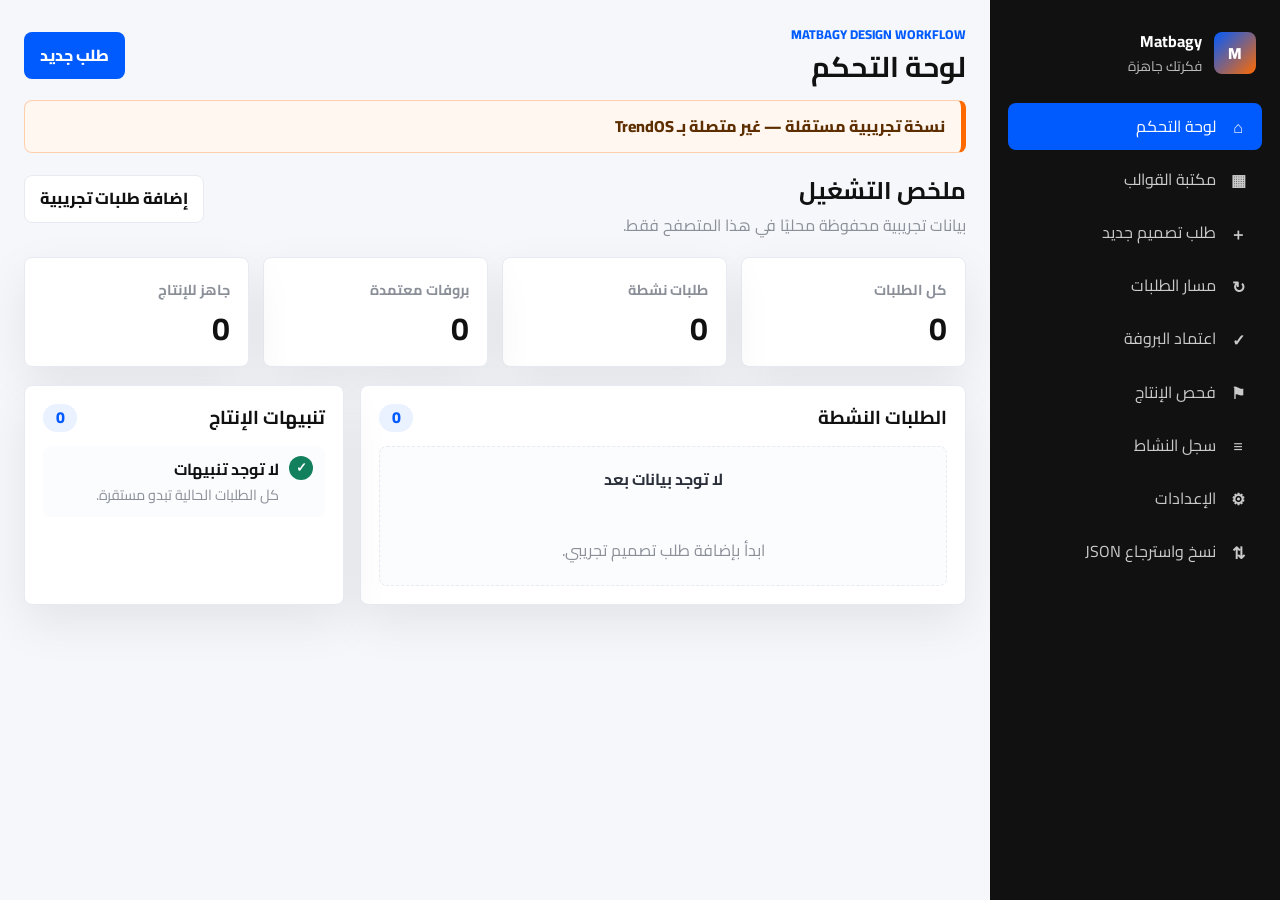
<file: index.html>
<!doctype html>
<html lang="ar" dir="rtl">
<head>
  <meta charset="utf-8">
  <meta name="viewport" content="width=device-width, initial-scale=1">
  <meta name="description" content="Matbagy Design Workflow MVP - independent experimental static app.">
  <title>Matbagy Design Workflow | فكرتك جاهزة</title>
  <link rel="preconnect" href="https://fonts.googleapis.com">
  <link rel="preconnect" href="https://fonts.gstatic.com" crossorigin>
  <link href="https://fonts.googleapis.com/css2?family=Cairo:wght@400;500;600;700;800&display=swap" rel="stylesheet">
  <link rel="stylesheet" href="styles.css">
</head>
<body>
  <div class="app-shell">
    <aside class="sidebar" aria-label="التنقل الرئيسي">
      <div class="brand">
        <div class="brand-mark" aria-hidden="true">M</div>
        <div>
          <strong>Matbagy</strong>
          <span>فكرتك جاهزة</span>
        </div>
      </div>

      <nav class="nav-list" id="navList">
        <button class="nav-item is-active" type="button" data-view="dashboard">
          <span class="nav-icon" aria-hidden="true">⌂</span>
          <span>لوحة التحكم</span>
        </button>
        <button class="nav-item" type="button" data-view="templates">
          <span class="nav-icon" aria-hidden="true">▦</span>
          <span>مكتبة القوالب</span>
        </button>
        <button class="nav-item" type="button" data-view="new-request">
          <span class="nav-icon" aria-hidden="true">＋</span>
          <span>طلب تصميم جديد</span>
        </button>
        <button class="nav-item" type="button" data-view="workflow">
          <span class="nav-icon" aria-hidden="true">↻</span>
          <span>مسار الطلبات</span>
        </button>
        <button class="nav-item" type="button" data-view="proofs">
          <span class="nav-icon" aria-hidden="true">✓</span>
          <span>اعتماد البروفة</span>
        </button>
        <button class="nav-item" type="button" data-view="preflight">
          <span class="nav-icon" aria-hidden="true">⚑</span>
          <span>فحص الإنتاج</span>
        </button>
        <button class="nav-item" type="button" data-view="activity">
          <span class="nav-icon" aria-hidden="true">≡</span>
          <span>سجل النشاط</span>
        </button>
        <button class="nav-item" type="button" data-view="settings">
          <span class="nav-icon" aria-hidden="true">⚙</span>
          <span>الإعدادات</span>
        </button>
        <button class="nav-item" type="button" data-view="backup">
          <span class="nav-icon" aria-hidden="true">⇅</span>
          <span>نسخ واسترجاع JSON</span>
        </button>
      </nav>
    </aside>

    <main class="main">
      <header class="topbar">
        <button class="mobile-menu" type="button" id="mobileMenu" aria-label="فتح القائمة">☰</button>
        <div>
          <p class="eyebrow">Matbagy Design Workflow</p>
          <h1 id="pageTitle">لوحة التحكم</h1>
        </div>
        <button class="primary-action" type="button" data-view-jump="new-request">طلب جديد</button>
      </header>

      <section class="safety-banner" role="status">
        نسخة تجريبية مستقلة — غير متصلة بـ TrendOS
      </section>

      <section class="view is-visible" id="dashboard" aria-labelledby="dashboardTitle">
        <div class="section-heading">
          <div>
            <h2 id="dashboardTitle">ملخص التشغيل</h2>
            <p>بيانات تجريبية محفوظة محليًا في هذا المتصفح فقط.</p>
          </div>
          <button class="ghost-action" type="button" id="seedDemoData">إضافة طلبات تجريبية</button>
        </div>

        <div class="metric-grid" id="metricGrid"></div>

        <div class="dashboard-grid">
          <article class="panel">
            <div class="panel-header">
              <h3>الطلبات النشطة</h3>
              <span id="activeCount">0</span>
            </div>
            <div class="request-list compact" id="recentRequests"></div>
          </article>

          <article class="panel">
            <div class="panel-header">
              <h3>تنبيهات الإنتاج</h3>
              <span id="riskCount">0</span>
            </div>
            <div class="check-list" id="riskList"></div>
          </article>
        </div>
      </section>

      <section class="view" id="templates" aria-labelledby="templatesTitle">
        <div class="section-heading">
          <div>
            <h2 id="templatesTitle">مكتبة قوالب التصميم</h2>
            <p>قوالب قياسية لاختبار سير العمل، مع المقاس وعدد الصور المطلوب.</p>
          </div>
          <button class="ghost-action" type="button" id="resetTemplates">استعادة القوالب الأساسية</button>
        </div>
        <div class="template-grid" id="templateGrid"></div>
      </section>

      <section class="view" id="new-request" aria-labelledby="newRequestTitle">
        <div class="section-heading">
          <div>
            <h2 id="newRequestTitle">طلب تصميم جديد</h2>
            <p>استخدم أسماء تجريبية فقط. لا تدخل بيانات عملاء حقيقية.</p>
          </div>
        </div>

        <form class="form-grid" id="requestForm">
          <label>
            <span>عنوان الطلب</span>
            <input name="title" required maxlength="80" placeholder="مثال: تجربة كولاج عيد ميلاد">
          </label>

          <label>
            <span>القالب</span>
            <select name="templateId" required id="templateSelect"></select>
          </label>

          <label>
            <span>اسم/نص مطلوب</span>
            <input name="requiredText" required maxlength="120" placeholder="اسم تجريبي أو نص التصميم">
          </label>

          <label>
            <span>عدد الصور المستلمة</span>
            <input name="imageCount" required min="0" max="30" type="number" value="0">
          </label>

          <label class="span-2">
            <span>أسماء الصور التجريبية</span>
            <textarea name="imageNames" rows="4" placeholder="img-01.jpg&#10;img-02.jpg"></textarea>
          </label>

          <label>
            <span>اسم ملف الخرج</span>
            <input name="outputFile" maxlength="120" placeholder="design-proof-v1.pdf">
          </label>

          <label>
            <span>مصمم مسؤول</span>
            <input name="designer" maxlength="80" placeholder="اسم تجريبي">
          </label>

          <label class="span-2">
            <span>ملاحظات الإنتاج</span>
            <textarea name="productionNotes" rows="4" placeholder="تفاصيل القص، الخامة، أو التغليف التجريبية"></textarea>
          </label>

          <div class="form-actions span-2">
            <button class="primary-action" type="submit">حفظ الطلب</button>
            <button class="ghost-action" type="reset">مسح النموذج</button>
          </div>
        </form>
      </section>

      <section class="view" id="workflow" aria-labelledby="workflowTitle">
        <div class="section-heading">
          <div>
            <h2 id="workflowTitle">مسار حالات الطلب</h2>
            <p>غيّر الحالة وتابع كل خطوة في سجل النشاط المحلي.</p>
          </div>
        </div>
        <div class="toolbar">
          <label>
            <span>تصفية بالحالة</span>
            <select id="statusFilter"></select>
          </label>
          <label>
            <span>بحث</span>
            <input id="requestSearch" placeholder="ابحث بعنوان أو رقم الطلب">
          </label>
        </div>
        <div class="request-list" id="workflowList"></div>
      </section>

      <section class="view" id="proofs" aria-labelledby="proofsTitle">
        <div class="section-heading">
          <div>
            <h2 id="proofsTitle">اعتماد البروفة</h2>
            <p>الاعتماد يقفل النسخة المعتمدة ويمنع تعديلها قبل الإنتاج.</p>
          </div>
        </div>
        <div class="request-list" id="proofList"></div>
      </section>

      <section class="view" id="preflight" aria-labelledby="preflightTitle">
        <div class="section-heading">
          <div>
            <h2 id="preflightTitle">فحص ما قبل الإنتاج</h2>
            <p>لا يمكن اعتبار الطلب جاهزًا للإنتاج قبل اعتماد البروفة واكتمال الفحص.</p>
          </div>
        </div>
        <div class="request-list" id="preflightList"></div>
      </section>

      <section class="view" id="activity" aria-labelledby="activityTitle">
        <div class="section-heading">
          <div>
            <h2 id="activityTitle">سجل النشاط</h2>
            <p>سجل محلي للأحداث التجريبية داخل هذا المتصفح.</p>
          </div>
          <button class="danger-action" type="button" id="clearActivity">مسح السجل</button>
        </div>
        <div class="activity-list" id="activityList"></div>
      </section>

      <section class="view" id="settings" aria-labelledby="settingsTitle">
        <div class="section-heading">
          <div>
            <h2 id="settingsTitle">الإعدادات</h2>
            <p>إعدادات محلية لا تغادر المتصفح.</p>
          </div>
        </div>
        <form class="settings-panel" id="settingsForm">
          <label>
            <span>اسم مساحة العمل التجريبية</span>
            <input name="workspaceName" maxlength="80">
          </label>
          <label>
            <span>بادئة أرقام الطلبات</span>
            <input name="requestPrefix" maxlength="12">
          </label>
          <label>
            <span>عتبة تحذير جودة الصورة</span>
            <select name="qualityThreshold">
              <option value="low">منخفضة</option>
              <option value="medium">متوسطة</option>
              <option value="high">عالية</option>
            </select>
          </label>
          <button class="primary-action" type="submit">حفظ الإعدادات</button>
        </form>

        <article class="panel margin-top">
          <div class="panel-header">
            <h3>منطقة آمنة</h3>
          </div>
          <p class="muted">يمسح هذا الإجراء الطلبات التجريبية والقوالب المعدلة وسجل النشاط من هذا المتصفح فقط.</p>
          <button class="danger-action" type="button" id="resetAllData">مسح كل البيانات المحلية</button>
        </article>
      </section>

      <section class="view" id="backup" aria-labelledby="backupTitle">
        <div class="section-heading">
          <div>
            <h2 id="backupTitle">نسخ واسترجاع JSON</h2>
            <p>صدّر نسخة اختبارية أو استرجعها محليًا بدون أي خادم.</p>
          </div>
        </div>

        <div class="backup-grid">
          <article class="panel">
            <div class="panel-header">
              <h3>تصدير</h3>
            </div>
            <p class="muted">ينشئ ملف JSON يحتوي على القوالب والطلبات والإعدادات وسجل النشاط التجريبي.</p>
            <button class="primary-action" type="button" id="exportBackup">تصدير JSON</button>
          </article>

          <article class="panel">
            <div class="panel-header">
              <h3>استيراد</h3>
            </div>
            <label class="file-drop">
              <span>اختر ملف JSON</span>
              <input id="importBackup" type="file" accept="application/json,.json">
            </label>
            <p class="muted">الاستيراد يستبدل البيانات التجريبية الحالية بعد التحقق من بنية الملف.</p>
          </article>
        </div>
      </section>
    </main>
  </div>

  <div class="toast" id="toast" role="status" aria-live="polite"></div>

  <template id="emptyStateTemplate">
    <div class="empty-state">
      <strong>لا توجد بيانات بعد</strong>
      <span>ابدأ بإضافة طلب تصميم تجريبي.</span>
    </div>
  </template>

  <script src="app.js"></script>
</body>
</html>
</file>
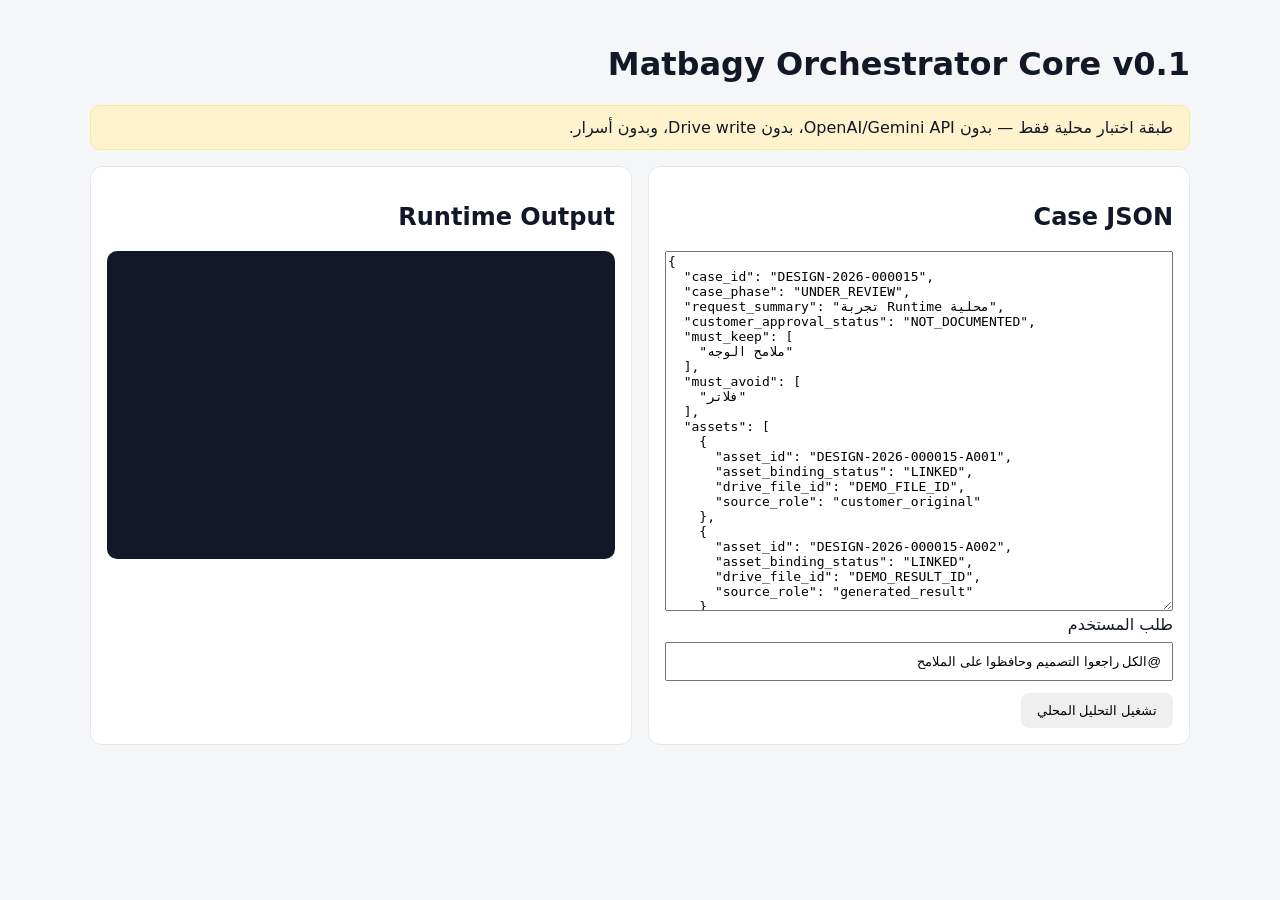
<file: runtime/console.html>
<!doctype html>
<html lang="ar" dir="rtl">
<head>
  <meta charset="utf-8" />
  <meta name="viewport" content="width=device-width,initial-scale=1" />
  <title>Matbagy Orchestrator Core v0.1</title>
  <style>
    body{font-family:system-ui,sans-serif;margin:0;background:#f5f6f8;color:#111827}
    main{max-width:1100px;margin:auto;padding:24px}
    .banner{padding:12px 16px;background:#fff3cd;border:1px solid #ffe69c;border-radius:10px;margin-bottom:16px}
    .grid{display:grid;grid-template-columns:1fr 1fr;gap:16px}
    .card{background:white;border:1px solid #e5e7eb;border-radius:12px;padding:16px}
    textarea{width:100%;min-height:360px;box-sizing:border-box;font:13px ui-monospace,monospace;direction:ltr;text-align:left}
    input{width:100%;box-sizing:border-box;padding:10px;margin:8px 0 12px}
    button{padding:10px 16px;border:0;border-radius:8px;cursor:pointer}
    pre{white-space:pre-wrap;word-break:break-word;direction:ltr;text-align:left;background:#111827;color:#f9fafb;padding:14px;border-radius:10px;min-height:280px}
    @media(max-width:800px){.grid{grid-template-columns:1fr}}
  </style>
</head>
<body>
<main>
  <h1>Matbagy Orchestrator Core v0.1</h1>
  <div class="banner">طبقة اختبار محلية فقط — بدون OpenAI/Gemini API، بدون Drive write، وبدون أسرار.</div>
  <div class="grid">
    <section class="card">
      <h2>Case JSON</h2>
      <textarea id="caseInput"></textarea>
      <label>طلب المستخدم</label>
      <input id="userRequest" value="@الكل راجعوا التصميم وحافظوا على الملامح" />
      <button id="run">تشغيل التحليل المحلي</button>
    </section>
    <section class="card">
      <h2>Runtime Output</h2>
      <pre id="output"></pre>
    </section>
  </div>
</main>
<script type="module">
import { buildPersistPlan, buildSharedContextPacket, routeMessage, validateCase } from './orchestrator-core.mjs';

const sample = {
  case_id: 'DESIGN-2026-000015',
  case_phase: 'UNDER_REVIEW',
  request_summary: 'تجربة Runtime محلية',
  customer_approval_status: 'NOT_DOCUMENTED',
  must_keep: ['ملامح الوجه'],
  must_avoid: ['فلاتر'],
  assets: [
    { asset_id: 'DESIGN-2026-000015-A001', asset_binding_status: 'LINKED', drive_file_id: 'DEMO_FILE_ID', source_role: 'customer_original' },
    { asset_id: 'DESIGN-2026-000015-A002', asset_binding_status: 'LINKED', drive_file_id: 'DEMO_RESULT_ID', source_role: 'generated_result' }
  ],
  versions: [
    { version_id: 'V1', result_status: 'SUCCESS', result_asset_id: 'DESIGN-2026-000015-A002', feedback_class: 'LIKED' }
  ]
};

caseInput.value = JSON.stringify(sample, null, 2);

run.addEventListener('click', () => {
  try {
    const data = JSON.parse(caseInput.value);
    const routing = routeMessage(userRequest.value);
    const result = {
      validation: validateCase(data),
      routing,
      persist_plan: buildPersistPlan(data),
      shared_context: buildSharedContextPacket({
        caseData: data,
        userRequest: userRequest.value,
        target: routing.mode === 'GEMINI' ? 'GEMINI' : routing.mode === 'BOOM' ? 'BOTH' : 'CHATGPT'
      })
    };
    output.textContent = JSON.stringify(result, null, 2);
  } catch (error) {
    output.textContent = `ERROR: ${error.message}`;
  }
});
</script>
</body>
</html>
</file>
<file: styles.css>
:root {
  --blue: #005BFF;
  --orange: #FF6A00;
  --black: #111111;
  --white: #FFFFFF;
  --gray: #8A8F98;
  --line: #E7EAF0;
  --soft: #F5F7FB;
  --ink-2: #2A2F3A;
  --success: #12805C;
  --warning: #A15C00;
  --danger: #B42318;
  --radius: 8px;
  --shadow: 0 18px 48px rgba(17, 17, 17, 0.08);
}

* {
  box-sizing: border-box;
}

html {
  min-height: 100%;
}

body {
  min-height: 100vh;
  margin: 0;
  background: var(--soft);
  color: var(--black);
  font-family: "Cairo", "Tajawal", "Segoe UI", Tahoma, sans-serif;
  font-size: 16px;
  line-height: 1.7;
  letter-spacing: 0;
  overflow-x: hidden;
}

button,
input,
textarea,
select {
  font: inherit;
}

button {
  cursor: pointer;
}

.app-shell {
  display: grid;
  grid-template-columns: minmax(0, 1fr) 290px;
  grid-template-areas: "main sidebar";
  min-height: 100vh;
  width: 100%;
  overflow-x: hidden;
  direction: ltr;
}

.sidebar {
  grid-area: sidebar;
  direction: rtl;
  position: sticky;
  top: 0;
  height: 100vh;
  padding: 22px 18px;
  background: var(--black);
  color: var(--white);
  overflow-y: auto;
  z-index: 10;
}

.brand {
  display: flex;
  align-items: center;
  gap: 12px;
  padding: 6px 6px 24px;
}

.brand-mark {
  display: grid;
  place-items: center;
  width: 42px;
  height: 42px;
  border-radius: 8px;
  background: linear-gradient(135deg, var(--blue), var(--orange));
  color: var(--white);
  font-weight: 800;
}

.brand strong,
.brand span {
  display: block;
}

.brand span {
  color: rgba(255, 255, 255, 0.72);
  font-size: 0.86rem;
}

.nav-list {
  display: grid;
  gap: 6px;
}

.nav-item {
  display: flex;
  align-items: center;
  gap: 10px;
  width: 100%;
  min-height: 44px;
  padding: 10px 12px;
  border: 0;
  border-radius: var(--radius);
  background: transparent;
  color: rgba(255, 255, 255, 0.78);
  text-align: right;
  transition: background 160ms ease, color 160ms ease, transform 160ms ease;
}

.nav-item:hover,
.nav-item:focus-visible {
  background: rgba(255, 255, 255, 0.09);
  color: var(--white);
  outline: none;
}

.nav-item.is-active {
  background: var(--blue);
  color: var(--white);
}

.nav-icon {
  display: inline-grid;
  place-items: center;
  width: 24px;
  height: 24px;
  font-weight: 700;
}

.main {
  grid-area: main;
  direction: rtl;
  width: 100%;
  min-width: 0;
  padding: 24px;
  overflow-x: hidden;
}

.topbar {
  display: flex;
  align-items: center;
  justify-content: space-between;
  gap: 18px;
  margin-bottom: 14px;
}

.topbar h1,
.section-heading h2,
.panel h3 {
  margin: 0;
  line-height: 1.35;
}

.topbar h1 {
  font-size: 1.78rem;
}

.eyebrow {
  margin: 0 0 2px;
  color: var(--blue);
  font-size: 0.8rem;
  font-weight: 800;
  letter-spacing: 0;
  text-transform: uppercase;
}

.mobile-menu {
  display: none;
  width: 42px;
  height: 42px;
  border: 1px solid var(--line);
  border-radius: var(--radius);
  background: var(--white);
}

.primary-action,
.ghost-action,
.danger-action,
.small-action {
  display: inline-flex;
  align-items: center;
  justify-content: center;
  min-height: 42px;
  padding: 9px 15px;
  border-radius: var(--radius);
  border: 1px solid transparent;
  font-weight: 800;
  text-decoration: none;
  white-space: nowrap;
}

.primary-action {
  background: var(--blue);
  color: var(--white);
}

.primary-action:hover,
.primary-action:focus-visible {
  background: #0049CC;
}

.ghost-action {
  background: var(--white);
  border-color: var(--line);
  color: var(--black);
}

.ghost-action:hover,
.ghost-action:focus-visible {
  border-color: var(--blue);
  color: var(--blue);
}

.danger-action {
  background: #FFF4F2;
  border-color: #FFD9D3;
  color: var(--danger);
}

.small-action {
  min-height: 34px;
  padding: 6px 10px;
  background: var(--white);
  border-color: var(--line);
  color: var(--ink-2);
  font-size: 0.88rem;
}

.small-action:disabled,
.primary-action:disabled {
  cursor: not-allowed;
  opacity: 0.48;
}

.safety-banner {
  margin-bottom: 22px;
  padding: 12px 16px;
  border: 1px solid rgba(255, 106, 0, 0.28);
  border-right: 5px solid var(--orange);
  border-radius: var(--radius);
  background: #FFF7F0;
  color: #5D2F00;
  font-weight: 800;
}

.view {
  display: none;
}

.view.is-visible {
  display: block;
}

.section-heading {
  display: flex;
  align-items: flex-start;
  justify-content: space-between;
  gap: 16px;
  margin-bottom: 18px;
}

.section-heading p,
.muted {
  margin: 4px 0 0;
  color: var(--gray);
}

.metric-grid {
  display: grid;
  grid-template-columns: repeat(4, minmax(0, 1fr));
  gap: 14px;
  margin-bottom: 18px;
}

.metric-card,
.panel,
.template-card,
.request-card,
.activity-item,
.settings-panel {
  border: 1px solid var(--line);
  border-radius: var(--radius);
  background: var(--white);
  box-shadow: var(--shadow);
}

.metric-card {
  padding: 18px;
}

.metric-card span {
  color: var(--gray);
  font-size: 0.9rem;
  font-weight: 700;
}

.metric-card strong {
  display: block;
  margin-top: 6px;
  font-size: 2rem;
  line-height: 1.2;
}

.dashboard-grid,
.backup-grid {
  display: grid;
  grid-template-columns: minmax(0, 1.35fr) minmax(320px, 0.65fr);
  gap: 16px;
}

.panel {
  padding: 18px;
}

.panel-header {
  display: flex;
  align-items: center;
  justify-content: space-between;
  gap: 12px;
  margin-bottom: 14px;
}

.panel-header span {
  display: inline-flex;
  min-width: 34px;
  height: 28px;
  align-items: center;
  justify-content: center;
  border-radius: 999px;
  background: #EAF1FF;
  color: var(--blue);
  font-weight: 800;
}

.template-grid {
  display: grid;
  grid-template-columns: repeat(4, minmax(0, 1fr));
  gap: 14px;
}

.template-card {
  display: grid;
  gap: 12px;
  padding: 16px;
  min-height: 190px;
}

.template-swatch {
  height: 74px;
  border-radius: var(--radius);
  background:
    linear-gradient(135deg, rgba(0, 91, 255, 0.92), rgba(255, 106, 0, 0.9)),
    repeating-linear-gradient(45deg, rgba(255, 255, 255, 0.28) 0 10px, transparent 10px 20px);
}

.template-card h3 {
  margin: 0;
  font-size: 1rem;
}

.template-meta {
  display: flex;
  flex-wrap: wrap;
  gap: 8px;
}

.chip {
  display: inline-flex;
  align-items: center;
  min-height: 28px;
  padding: 4px 9px;
  border-radius: 999px;
  background: var(--soft);
  color: var(--ink-2);
  font-size: 0.82rem;
  font-weight: 800;
}

.chip.blue {
  background: #EAF1FF;
  color: var(--blue);
}

.chip.orange {
  background: #FFF0E5;
  color: #B84B00;
}

.chip.green {
  background: #EAF8F2;
  color: var(--success);
}

.chip.red {
  background: #FFF0EE;
  color: var(--danger);
}

.form-grid,
.settings-panel {
  display: grid;
  grid-template-columns: repeat(2, minmax(0, 1fr));
  gap: 14px;
}

.settings-panel {
  padding: 18px;
}

.span-2 {
  grid-column: span 2;
}

label {
  display: grid;
  gap: 6px;
  color: var(--ink-2);
  font-weight: 800;
}

label span {
  font-size: 0.9rem;
}

input,
textarea,
select {
  width: 100%;
  min-height: 44px;
  border: 1px solid var(--line);
  border-radius: var(--radius);
  background: var(--white);
  color: var(--black);
  padding: 10px 12px;
  outline: none;
}

textarea {
  resize: vertical;
}

input:focus,
textarea:focus,
select:focus {
  border-color: var(--blue);
  box-shadow: 0 0 0 3px rgba(0, 91, 255, 0.13);
}

.form-actions {
  display: flex;
  justify-content: flex-start;
  gap: 10px;
}

.toolbar {
  display: grid;
  grid-template-columns: minmax(240px, 320px) minmax(260px, 1fr);
  gap: 14px;
  margin-bottom: 16px;
}

.request-list {
  display: grid;
  gap: 12px;
}

.request-list.compact {
  gap: 10px;
}

.request-card {
  padding: 16px;
}

.request-card-header {
  display: flex;
  justify-content: space-between;
  gap: 12px;
  margin-bottom: 10px;
}

.request-card h3 {
  margin: 0;
  font-size: 1.05rem;
}

.request-id {
  color: var(--gray);
  font-size: 0.85rem;
  font-weight: 800;
}

.request-grid {
  display: grid;
  grid-template-columns: repeat(4, minmax(0, 1fr));
  gap: 10px;
  margin: 12px 0;
}

.detail {
  padding: 10px;
  border: 1px solid var(--line);
  border-radius: var(--radius);
  background: #FBFCFE;
}

.detail span {
  display: block;
  color: var(--gray);
  font-size: 0.78rem;
  font-weight: 800;
}

.detail strong {
  display: block;
  overflow-wrap: anywhere;
}

.card-actions {
  display: flex;
  flex-wrap: wrap;
  gap: 8px;
  align-items: center;
}

.status-select {
  max-width: 230px;
}

.check-list {
  display: grid;
  gap: 8px;
}

.check-row {
  display: flex;
  align-items: flex-start;
  gap: 10px;
  padding: 10px 12px;
  border-radius: var(--radius);
  background: #FBFCFE;
}

.check-state {
  display: inline-grid;
  place-items: center;
  width: 24px;
  height: 24px;
  flex: 0 0 24px;
  border-radius: 999px;
  color: var(--white);
  font-size: 0.8rem;
  font-weight: 800;
}

.check-state.pass {
  background: var(--success);
}

.check-state.fail {
  background: var(--danger);
}

.check-state.warn {
  background: var(--warning);
}

.check-row div strong,
.check-row div span {
  display: block;
}

.check-row div span {
  color: var(--gray);
  font-size: 0.9rem;
}

.approval-box {
  display: grid;
  gap: 10px;
  padding: 12px;
  border-radius: var(--radius);
  background: var(--soft);
}

.approval-box textarea {
  background: var(--white);
}

.locked-note {
  color: var(--success);
  font-weight: 800;
}

.activity-list {
  display: grid;
  gap: 10px;
}

.activity-item {
  padding: 13px 15px;
}

.activity-item strong {
  display: block;
}

.activity-item span {
  color: var(--gray);
  font-size: 0.86rem;
}

.file-drop {
  display: grid;
  min-height: 130px;
  place-items: center;
  padding: 18px;
  border: 1px dashed var(--gray);
  border-radius: var(--radius);
  background: #FBFCFE;
  text-align: center;
}

.file-drop input {
  max-width: 280px;
}

.empty-state {
  display: grid;
  place-items: center;
  gap: 4px;
  min-height: 140px;
  border: 1px dashed var(--line);
  border-radius: var(--radius);
  background: #FBFCFE;
  color: var(--gray);
  text-align: center;
}

.empty-state strong {
  color: var(--ink-2);
}

.toast {
  position: fixed;
  left: 20px;
  bottom: 20px;
  display: none;
  max-width: min(420px, calc(100vw - 40px));
  padding: 13px 16px;
  border-radius: var(--radius);
  background: var(--black);
  color: var(--white);
  box-shadow: var(--shadow);
  z-index: 40;
}

.toast.is-visible {
  display: block;
}

.margin-top {
  margin-top: 16px;
}

@media (max-width: 1180px) {
  .metric-grid,
  .template-grid {
    grid-template-columns: repeat(2, minmax(0, 1fr));
  }

  .request-grid {
    grid-template-columns: repeat(2, minmax(0, 1fr));
  }

  .dashboard-grid,
  .backup-grid {
    grid-template-columns: 1fr;
  }
}

@media (max-width: 840px) {
  .app-shell {
    grid-template-columns: 1fr;
    grid-template-areas: "main";
  }

  .sidebar {
    position: fixed;
    inset: 0 0 0 auto;
    width: min(320px, 88vw);
    transform: translateX(105%);
    transition: transform 180ms ease;
  }

  .sidebar.is-open {
    transform: translateX(0);
  }

  .main {
    padding: 16px;
    max-width: 100vw;
  }

  .mobile-menu {
    display: inline-grid;
    place-items: center;
  }

  .topbar {
    align-items: flex-start;
  }

  .topbar h1 {
    font-size: 1.38rem;
  }

  .section-heading {
    display: grid;
  }

  .form-grid,
  .settings-panel,
  .toolbar {
    grid-template-columns: 1fr;
  }

  .span-2 {
    grid-column: auto;
  }
}

@media (max-width: 560px) {
  .metric-grid,
  .template-grid,
  .request-grid {
    grid-template-columns: 1fr;
  }

  .topbar {
    flex-wrap: wrap;
  }

  .topbar .primary-action {
    width: 100%;
  }

  .request-card-header,
  .panel-header {
    align-items: flex-start;
    flex-direction: column;
  }

  .card-actions,
  .form-actions {
    display: grid;
    grid-template-columns: 1fr;
  }

  .primary-action,
  .ghost-action,
  .danger-action,
  .small-action,
  .status-select {
    width: 100%;
  }
}
</file>
